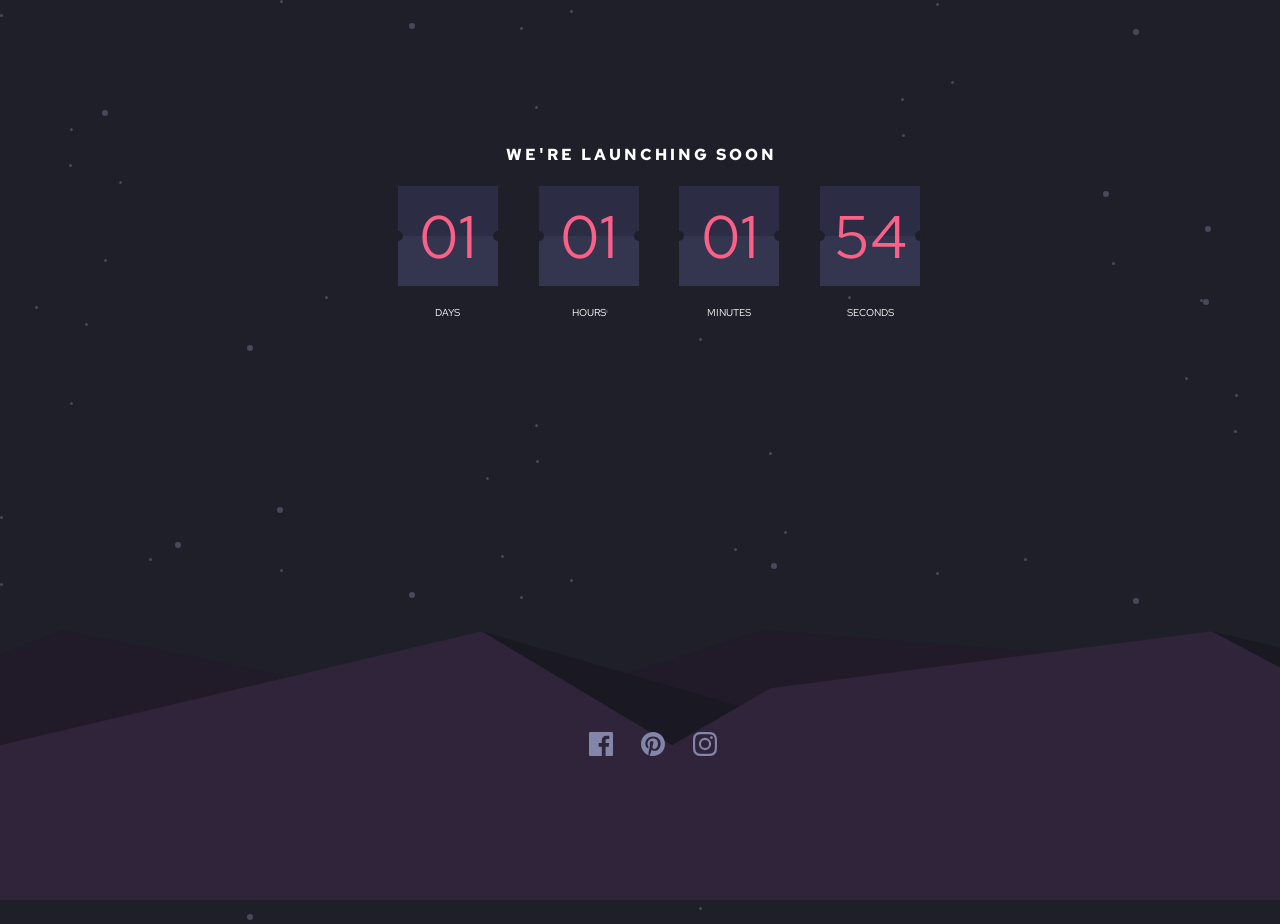
<file: index.html>
<!DOCTYPE html>
<html lang="en">
<head>
  <meta charset="UTF-8">
  <meta name="viewport" content="width=device-width, initial-scale=1.0"> <!-- displays site properly based on user's device -->

  <link rel="icon" type="image/png" sizes="32x32" href="./images/favicon-32x32.png">
  <link rel="stylesheet" href="CSS/style.css">
  <title>Sourabh Kandari | Launch countdown timer</title>
  <link rel="preconnect" href="https://fonts.gstatic.com">
  <link href="https://fonts.googleapis.com/css2?family=Red+Hat+Text&display=swap" rel="stylesheet">

  <!-- Feel free to remove these styles or customise in your own stylesheet 👍 -->
  <style>
    .attribution { font-size: 11px; text-align: center; }
    .attribution a { color: hsl(228, 45%, 44%); }
  </style>
</head>
<body>
  <h3> W E ' R E &nbsp; L A U N C H I N G &nbsp; S O O N</h3>
  <div class="top">
    <div id="dayBox" class="box">
      <p id='day'>01</p>
      <div class="dot-l">&nbsp;</div>
      <div class="dot-r">&nbsp;</div>
    </div>
    <p> DAYS</p>
  </div>
  <div class="top">
    <div id="hourBox" class="box">
      <p id='hour'>01</p>
      <div class="dot-l">&nbsp;</div>
      <div class="dot-r">&nbsp;</div>
    </div>
    <p> HOURS</p>
  </div>
  <div class="top">
    <div id="minuteBox" class="box">
      <p id='minute'>01</p>
      <div class="dot-l">&nbsp;</div>
      <div class="dot-r">&nbsp;</div>
    </div>
    <p> MINUTES</p>
  </div>
  <div class="top">
    <div class="box animate">
      <p id='second'>55</p>
      <div class="dot-l">&nbsp;</div>
      <div class="dot-r">&nbsp;</div>
    </div>
    <p> SECONDS</p>
  </div>

  <div class="second">
    <div style="margin-top: 8%;">
      <img id="facebook" class="image" src="images/icon-facebook.svg">
      <img id="pinterest" class="image" src="images/icon-pinterest.svg">
      <img id="instagram" class="image" src="images/icon-instagram.svg">
  </div>
  </div>


  <script rel="javascript" src="Javascript/logic.js"></script>

</body>
</html>
</file>
<file: CSS/style.css>
body{
    background-image:url(../images/bg-stars.svg);
    height:100vh;
    background-color: hsl(235, 16%, 14%);
    text-align:center;
    font-family: 'Red Hat Text', sans-serif;
    font-size:14px;
    color: white;
}

h3{color:white;padding-top:10%}

.top{
    text-align:center;
    font-size: 10px;
    margin-left:3%;
    display: inline-block;
}

.dot-l{
    height: 10px;
    width: 10px;
    background-color:hsl(235, 16%, 14%);
    border-radius:50%;
    
    position: relative;
    bottom:95px;
    left:-5%;
}
.dot-r{
    background-color:hsl(235, 16%, 14%);
    border-radius: 50%;
    height:10px;
    width:10px;
    position: relative;
    bottom:105px;
    left:95%;
}
p{
    position: relative;
    top:10px;
}

.second{
    left:0;
    background-image:url(../images/pattern-hills.svg) ;
    background-size:cover;
    position: fixed;
    bottom: 0;
    width:100%;
    height: 30%;
    text-align:center;
}

.image{
    
    margin-left:25px;
    color:red;
}

.box{
    height:100px;
    width:100px;
    background-image: linear-gradient( #2C2C44 50%, #34364F 50%);
    color:hsl(345, 95%, 68%);
    font-size:60px;
    display:flex;
    flex-direction: column;
    justify-content: center;
    
    margin-top:5%;
}
@keyframes flip { 
    5%  {background-image: linear-gradient(to bottom, #2C2C44 5%,   hsl(234, 17%, 12%) 5%, #3c3c44 10%);}
    10% {background-image: linear-gradient(to bottom, #2C2C44 10%,  hsl(234, 17%, 12%) 10%, #3c3c44 15%);}
    15% {background-image: linear-gradient(to bottom, #2C2C44 15%,  hsl(234, 17%, 12%) 15%, #3c3c44 20%);}
    20% {background-image: linear-gradient(to bottom, #2C2C44 20%,  hsl(234, 17%, 12%) 20%, #3c3c44 25%);}
    25% {background-image: linear-gradient(to bottom, #2C2C44 25%,  hsl(234, 17%, 12%) 25%, #3c3c44 30%);}
    30% {background-image: linear-gradient(to bottom, #2C2C44 30%,  hsl(234, 17%, 12%) 30%, #3c3c44 35%);}
    35% {background-image: linear-gradient(to bottom, #2C2C44 35%,  hsl(234, 17%, 12%) 35%, #3c3c44 40%);}
    40% {background-image: linear-gradient(to bottom, #2C2C44 40%,  hsl(234, 17%, 12%) 40%, #3c3c44 45%);}
    45% {background-image: linear-gradient(to bottom, #2C2C44 45%,  hsl(234, 17%, 12%) 45%, #3c3c44 50%);}
    50% {background-image: linear-gradient(to bottom, #34364F 50%,  hsl(234, 17%, 12%) 50%, #3c3c44 55% );}
    55%  {background-image: linear-gradient(to bottom, #2C2C44 5%,   hsl(234, 17%, 12%) 55%, #3c3c44 60%);}
    60% {background-image: linear-gradient(to bottom, #2C2C44 10%,  hsl(234, 17%, 12%) 60%, #3c3c44 65%);}
    65% {background-image: linear-gradient(to bottom, #2C2C44 15%,  hsl(234, 17%, 12%) 65%, #3c3c44 70%);}
    70% {background-image: linear-gradient(to bottom, #2C2C44 20%,  hsl(234, 17%, 12%) 70%, #3c3c44 75%);}
    75% {background-image: linear-gradient(to bottom, #2C2C44 25%,  hsl(234, 17%, 12%) 75%, #3c3c44 80%);}
    80% {background-image: linear-gradient(to bottom, #2C2C44 30%,  hsl(234, 17%, 12%) 80%, #3c3c44 85%);}
    85% {background-image: linear-gradient(to bottom, #2C2C44 35%,  hsl(234, 17%, 12%) 85%, #3c3c44 90%);}
    90% {background-image: linear-gradient(to bottom, #2C2C44 40%,  hsl(234, 17%, 12%) 90%, #3c3c44 95%);}
    95% {background-image: linear-gradient(to bottom, #2C2C44 45%,  hsl(234, 17%, 12%) 95%, #3c3c44 100%);}
    100% {background-image: linear-gradient(to bottom, #34364F 50%,  hsl(234, 17%, 12%) 50%, #3c3c44 100% );}
    /* 55% {background-image: linear-gradient( hsl(234, 17%, 12%) 0%, #34364F 5%);}
    60% {background-image: linear-gradient( hsl(234, 17%, 12%) 5%, #34364F 10%);}
    65% {background-image: linear-gradient( hsl(234, 17%, 12%) 10%, #34364F 15%);}
    70% {background-image: linear-gradient( hsl(234, 17%, 12%) 15%, #34364F 20%);}
    75% {background-image: linear-gradient( hsl(234, 17%, 12%) 20%, #34364F 25%);}
    80% {background-image: linear-gradient( hsl(234, 17%, 12%) 25%, #34364F 30%);}
    85% {background-image: linear-gradient( hsl(234, 17%, 12%) 30%, #34364F 35%);}
    90% {background-image: linear-gradient( hsl(234, 17%, 12%) 35%, #34364F 40%);}
    95% {background-image: linear-gradient( hsl(234, 17%, 12%) 40%, #34364F 45%);}
   100% {background-image: linear-gradient( hsl(234, 17%, 12%) 45%, #34364F 50%);} */
}

.animate{
    animation-name: flip;
    animation-duration: 1s;
    animation-iteration-count:infinite;
}
</file>
<file: docs/CSS/style.css>
body{
    background-image:url(../images/bg-stars.svg);
    height:100vh;
    background-color: hsl(235, 16%, 14%);
    text-align:center;
    font-family: 'Red Hat Text', sans-serif;
    font-size:14px;
    color: white;
}

h3{color:white;padding-top:10%}

.top{
    text-align:center;
    font-size: 10px;
    margin-left:3%;
    display: inline-block;
}

.dot-l{
    height: 10px;
    width: 10px;
    background-color:hsl(235, 16%, 14%);
    border-radius:50%;
    
    position: relative;
    bottom:95px;
    left:-5%;
}
.dot-r{
    background-color:hsl(235, 16%, 14%);
    border-radius: 50%;
    height:10px;
    width:10px;
    position: relative;
    bottom:105px;
    left:95%;
}
p{
    position: relative;
    top:10px;
}

.second{
    left:0;
    background-image:url(../images/pattern-hills.svg) ;
    background-size:cover;
    position: fixed;
    bottom: 0;
    width:100%;
    height: 30%;
    text-align:center;
}

.image{
    
    margin-left:25px;
    color:red;
}

.box{
    height:100px;
    width:100px;
    background-image: linear-gradient( #2C2C44 50%, #34364F 50%);
    color:hsl(345, 95%, 68%);
    font-size:60px;
    display:flex;
    flex-direction: column;
    justify-content: center;
    
    margin-top:5%;
}
@keyframes flip { 
    5%  {background-image: linear-gradient(to bottom, #2C2C44 5%,   hsl(234, 17%, 12%) 5%, #3c3c44 10%);}
    10% {background-image: linear-gradient(to bottom, #2C2C44 10%,  hsl(234, 17%, 12%) 10%, #3c3c44 15%);}
    15% {background-image: linear-gradient(to bottom, #2C2C44 15%,  hsl(234, 17%, 12%) 15%, #3c3c44 20%);}
    20% {background-image: linear-gradient(to bottom, #2C2C44 20%,  hsl(234, 17%, 12%) 20%, #3c3c44 25%);}
    25% {background-image: linear-gradient(to bottom, #2C2C44 25%,  hsl(234, 17%, 12%) 25%, #3c3c44 30%);}
    30% {background-image: linear-gradient(to bottom, #2C2C44 30%,  hsl(234, 17%, 12%) 30%, #3c3c44 35%);}
    35% {background-image: linear-gradient(to bottom, #2C2C44 35%,  hsl(234, 17%, 12%) 35%, #3c3c44 40%);}
    40% {background-image: linear-gradient(to bottom, #2C2C44 40%,  hsl(234, 17%, 12%) 40%, #3c3c44 45%);}
    45% {background-image: linear-gradient(to bottom, #2C2C44 45%,  hsl(234, 17%, 12%) 45%, #3c3c44 50%);}
    50% {background-image: linear-gradient(to bottom, #34364F 50%,  hsl(234, 17%, 12%) 50%, #3c3c44 55% );}
    55%  {background-image: linear-gradient(to bottom, #2C2C44 5%,   hsl(234, 17%, 12%) 55%, #3c3c44 60%);}
    60% {background-image: linear-gradient(to bottom, #2C2C44 10%,  hsl(234, 17%, 12%) 60%, #3c3c44 65%);}
    65% {background-image: linear-gradient(to bottom, #2C2C44 15%,  hsl(234, 17%, 12%) 65%, #3c3c44 70%);}
    70% {background-image: linear-gradient(to bottom, #2C2C44 20%,  hsl(234, 17%, 12%) 70%, #3c3c44 75%);}
    75% {background-image: linear-gradient(to bottom, #2C2C44 25%,  hsl(234, 17%, 12%) 75%, #3c3c44 80%);}
    80% {background-image: linear-gradient(to bottom, #2C2C44 30%,  hsl(234, 17%, 12%) 80%, #3c3c44 85%);}
    85% {background-image: linear-gradient(to bottom, #2C2C44 35%,  hsl(234, 17%, 12%) 85%, #3c3c44 90%);}
    90% {background-image: linear-gradient(to bottom, #2C2C44 40%,  hsl(234, 17%, 12%) 90%, #3c3c44 95%);}
    95% {background-image: linear-gradient(to bottom, #2C2C44 45%,  hsl(234, 17%, 12%) 95%, #3c3c44 100%);}
    100% {background-image: linear-gradient(to bottom, #34364F 50%,  hsl(234, 17%, 12%) 50%, #3c3c44 100% );}
    /* 55% {background-image: linear-gradient( hsl(234, 17%, 12%) 0%, #34364F 5%);}
    60% {background-image: linear-gradient( hsl(234, 17%, 12%) 5%, #34364F 10%);}
    65% {background-image: linear-gradient( hsl(234, 17%, 12%) 10%, #34364F 15%);}
    70% {background-image: linear-gradient( hsl(234, 17%, 12%) 15%, #34364F 20%);}
    75% {background-image: linear-gradient( hsl(234, 17%, 12%) 20%, #34364F 25%);}
    80% {background-image: linear-gradient( hsl(234, 17%, 12%) 25%, #34364F 30%);}
    85% {background-image: linear-gradient( hsl(234, 17%, 12%) 30%, #34364F 35%);}
    90% {background-image: linear-gradient( hsl(234, 17%, 12%) 35%, #34364F 40%);}
    95% {background-image: linear-gradient( hsl(234, 17%, 12%) 40%, #34364F 45%);}
   100% {background-image: linear-gradient( hsl(234, 17%, 12%) 45%, #34364F 50%);} */
}

.animate{
    animation-name: flip;
    animation-duration: 1s;
    animation-iteration-count:infinite;
}
</file>
